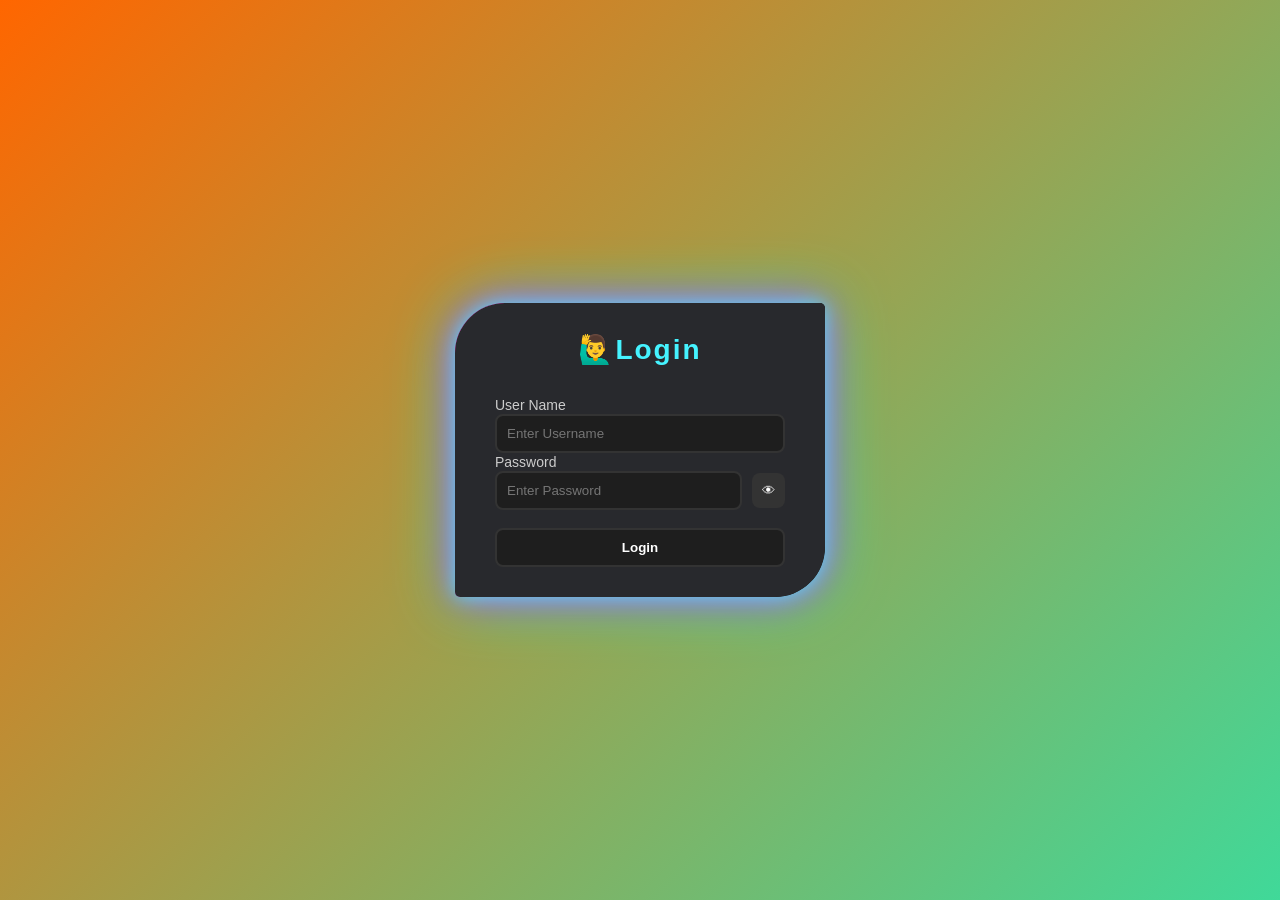
<file: index.html>
<!DOCTYPE html>
<html lang="en">
  <head>
    <meta charset="UTF-8"/>
    <meta name="viewport" content="width=device-width, initial-scale=1.0"/>
    <title>Login</title>
    <link rel="stylesheet" href="login.css"/>
  </head>
  <body>
    <div class="box">
      <form id="loginForm" autocomplete="off">
        <div class="title">
          <h1>🙋‍♂️Login</h1> 
        </div>

        <div class="input-box">
          <label for="username" class="label-color">User Name</label>
          <input id="username" name="username" type="text" placeholder="Enter Username" required/>
          <br/>

          <label for="password" class="label-color">Password</label>
          <div class="password-container">
            <input id="password" name="password" type="password" placeholder="Enter Password" required/>
            <button type="button" id="togglePassword" aria-label="Toggle password">👁</button>
          </div>
          <br/>

          <input type="submit" class="Login" value="Login"/>
          <p id="errorMsg" class="error-message"></p>
        </div>
      </form>
    </div>

    <script>
      // Password toggle
      const togglePassword = document.getElementById("togglePassword");
      const passwordField = document.getElementById("password");
      togglePassword.addEventListener("click", () => {
        const type = passwordField.getAttribute("type") === "password" ? "text" : "password";
        passwordField.setAttribute("type", type);
        togglePassword.textContent = type === "password" ? "👁" : "👁️‍🗨️";
      });

      // Demo users (front-end only; not secure for production)
      const validUsers = [
        { username: "naresh", password: "12345678" },
        { username: "sanjai", password: "12345678" },
        { username: "parthiban", password: "12345678" },
        { username: "mani", password: "12345678" },
        { username: "ram", password: "12345678" },
      ];

      // Form submit
      const loginForm = document.getElementById("loginForm");
      const errorMsg = document.getElementById("errorMsg");

      loginForm.addEventListener("submit", function (e) {
        e.preventDefault();
        const username = document.getElementById("username").value.trim().toLowerCase();
        const password = document.getElementById("password").value.trim();
        const userFound = validUsers.find(u => u.username === username && u.password === password);

        if (userFound) {
          errorMsg.textContent = "";
          sessionStorage.setItem("username", username);
          window.location.href = "data.html";
        } else {
          errorMsg.textContent = "❌ Invalid Username or Password";
        }
      });
    </script>
  </body>
</html>
</file>
<file: login.css>
* {
  padding: 0;
  margin: 0;
  box-sizing: border-box;
  font-family: "Poppins", sans-serif;
}

body {
  display: flex;
  justify-content: center;
  align-items: center;
  height: 100vh;
  background: linear-gradient(-45deg, #ff00cc, #3333ff, #00ffcc, #ff6600);
  background-size: 400% 400%;
  animation: neonBackground 12s ease infinite;
}

@keyframes neonBackground {
  0% { background-position: 0% 50%; }
  50% { background-position: 100% 50%; }
  100% { background-position: 0% 50%; }
}

.box {
  position: relative;
  width: 370px;
  background: #1c1c1c;
  border-radius: 50px 5px;
  overflow: hidden;
  box-shadow: 0 0 20px #45f3ff, 0 0 40px #ff00cc, 0 0 60px #00ffcc;
}

.box::before,
.box::after {
  content: "";
  position: absolute;
  top: -50%;
  left: -50%;
  width: 370px;
  height: 470px;
  background: linear-gradient(60deg, transparent, #45f3ff, #45f3ff);
  transform-origin: bottom right;
  animation: animate 6s linear infinite;
}

.box::after {
  background: linear-gradient(60deg, transparent, #d9138a, #d9138a);
  animation-delay: -3s;
}

@keyframes animate {
  0% { transform: rotate(0deg); }
  100% { transform: rotate(360deg); }
}

form {
  position: relative;
  background: #28292d;
  border-radius: 50px 5px;
  padding: 30px 40px;
  z-index: 10;
  display: flex;
  flex-direction: column;
  gap: 20px;
}

.title h1 {
  text-align: center;
  font-size: 28px;
  color: #45f3ff;
  letter-spacing: 2px;
  margin-bottom: 10px;
}

.label-color {
  color: #ccc;
  font-size: 14px;
  margin-bottom: 8px;
}

.input-box input {
  width: 100%;
  padding: 10px;
  background: #1e1e1e;
  border: 2px solid #333;
  border-radius: 8px;
  color: white;
  transition: 0.3s;
}

.input-box input:focus {
  border-color: #45f3ff;
  box-shadow: 0 0 6px #45f3ff;
  outline: none;
}

.password-container {
  display: flex;
  align-items: center;
  gap: 10px;
}

.password-container button {
  padding: 10px;
  border: none;
  background: #333;
  color: white;
  border-radius: 8px;
  cursor: pointer;
  transition: 0.3s;
}

.password-container button:hover {
  background: #45f3ff;
  color: black;
}

.Login {
  background: #45f3ff;
  border: none;
  padding: 10px;
  width: 100%;
  color: black;
  font-weight: bold;
  border-radius: 8px;
  cursor: pointer;
  transition: 0.3s;
}

.Login:hover {
  background: #00ffcc;
  box-shadow: 0 0 10px #00ffcc;
}

.error-message {
  color: #ff6b6b;
  font-size: 14px;
  text-align: center;
}

@media (max-width: 430px) {
  .box { width: 90%; }
}
</file>
